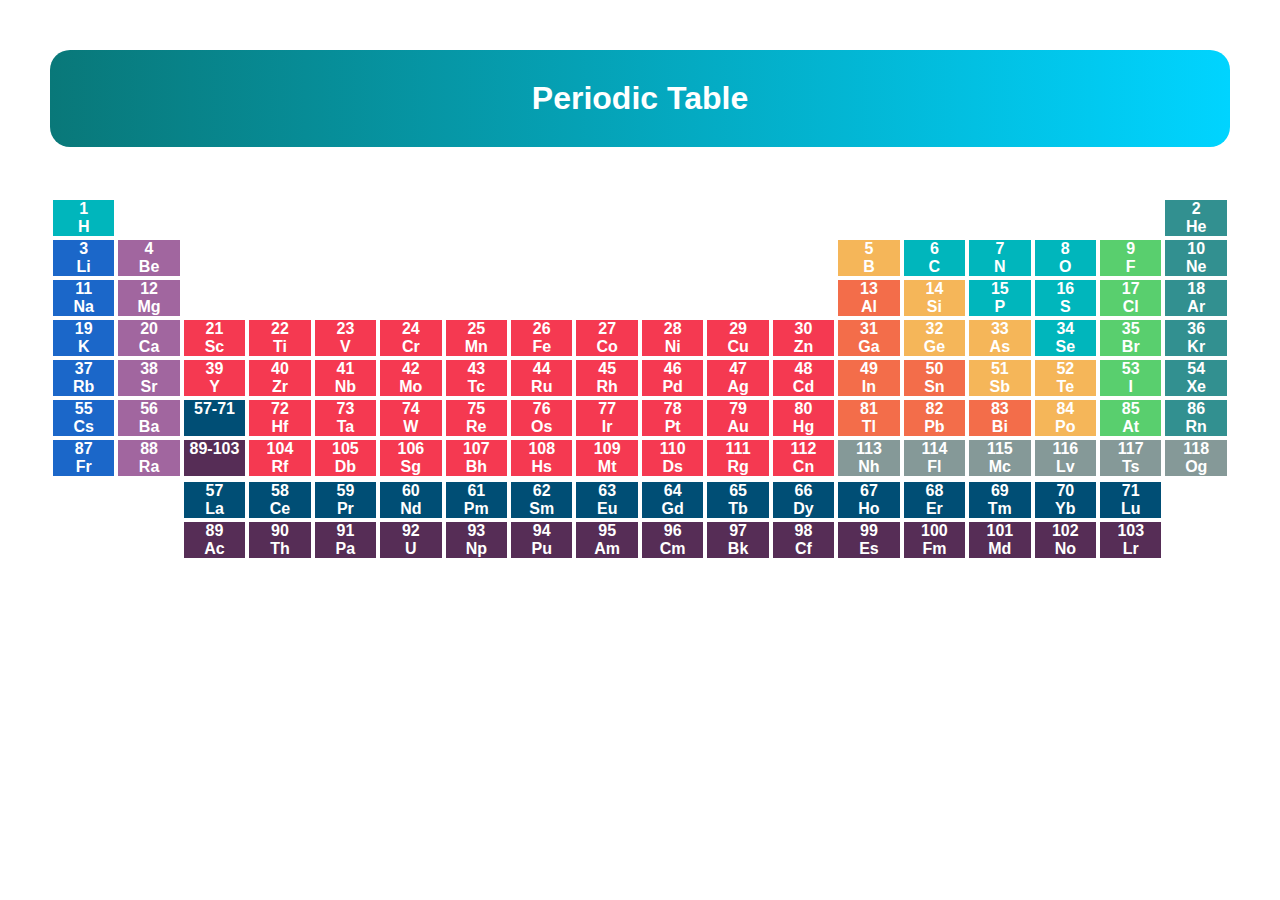
<file: Assinment 2/Periodic Table/index.html>
<!DOCTYPE html>
<html lang="en">
<head>
    <meta charset="UTF-8">
    <meta name="viewport" content="width=device-width, initial-scale=1.0">
    <title>Periodic Table</title>
    <!-- 
        --Import CSS file--
     -->
     <link rel="stylesheet" href="./css/style.css">
</head>
<body>
    <header>
        <div class="heading">
           <h1> Periodic Table</h1>
        </div>
    </header>
  <main>
    <table>
        <tr>
            <td class="color1">1<br>H</td>
            <td class="none" colspan="16"></td>
            <td class="color9">2<br>He</td>
        </tr>
        <tr>
            <td class="color2">3<br>Li</td>
            <td class="color3">4<br>Be</td>
            <td class="none" colspan="10"></td>
            <td class="color6">5<br>B</td>
            <td class="color1">6<br>C</td>
            <td class="color1">7<br>N</td>
            <td class="color1">8<br>O</td>
            <td class="color8">9<br>F</td>
            <td class="color9">10<br>Ne</td>
        </tr>
        <tr>
            <td class="color2">11<br>Na</td>
            <td class="color3">12<br>Mg</td>
            <td class="none" colspan="10"></td>
            <td class="color7">13<br>Al</td>
            <td class="color6">14<br>Si</td>
            <td class="color1">15<br>P</td>
            <td class="color1">16<br>S</td>
            <td class="color8">17<br>Cl</td>
            <td class="color9">18<br>Ar</td>
        </tr>
        <tr>
            <td class="color2">19<br>K</td>
            <td class="color3">20<br>Ca</td>
            <td class="color5">21<br>Sc</td>
            <td class="color5">22<br>Ti</td>
            <td class="color5">23<br>V</td>
            <td class="color5">24<br>Cr</td>
            <td class="color5">25<br>Mn</td>
            <td class="color5">26<br>Fe</td>
            <td class="color5">27<br>Co</td>
            <td class="color5">28<br>Ni</td>
            <td class="color5">29<br>Cu</td>
            <td class="color5">30<br>Zn</td>
            <td class="color7">31<br>Ga</td>
            <td class="color6">32<br>Ge</td>
            <td class="color6">33<br>As</td>
            <td class="color1">34<br>Se</td>
            <td class="color8">35<br>Br</td>
            <td class="color9">36<br>Kr</td>
        </tr>
        <tr>
            <td class="color2">37<br>Rb</td>
            <td class="color3">38<br>Sr</td>
            <td class="color5">39<br>Y</td>
            <td class="color5">40<br>Zr</td>
            <td class="color5">41<br>Nb</td>
            <td class="color5">42<br>Mo</td>
            <td class="color5">43<br>Tc</td>
            <td class="color5">44<br>Ru</td>
            <td class="color5">45<br>Rh</td>
            <td class="color5">46<br>Pd</td>
            <td class="color5">47<br>Ag</td>
            <td class="color5">48<br>Cd</td>
            <td class="color7">49<br>In</td>
            <td class="color7">50<br>Sn</td>
            <td class="color6">51<br>Sb</td>
            <td class="color6">52<br>Te</td>
            <td class="color8">53<br>I</td>
            <td class="color9">54<br>Xe</td>
        </tr>
        <tr>
            <td class="color2">55<br>Cs</td>
            <td class="color3">56<br>Ba</td>
            <td class="color4">57-71<br>&nbsp;</td>
            <td class="color5">72<br>Hf</td>
            <td class="color5">73<br>Ta</td>
            <td class="color5">74<br>W</td>
            <td class="color5">75<br>Re</td>
            <td class="color5">76<br>Os</td>
            <td class="color5">77<br>Ir</td>
            <td class="color5">78<br>Pt</td>
            <td class="color5">79<br>Au</td>
            <td class="color5">80<br>Hg</td>
            <td class="color7">81<br>Tl</td>
            <td class="color7">82<br>Pb</td>
            <td class="color7">83<br>Bi</td>
            <td class="color6">84<br>Po</td>
            <td class="color8">85<br>At</td>
            <td class="color9">86<br>Rn</td>
        </tr>
        <tr>
            <td class="color2">87<br>Fr</td>
            <td class="color3">88<br>Ra</td>
            <td class="color10">89-103<br>&nbsp;</td>
            <td class="color5">104<br>Rf</td>
            <td class="color5">105<br>Db</td>
            <td class="color5">106<br>Sg</td>
            <td class="color5">107<br>Bh</td>
            <td class="color5">108<br>Hs</td>
            <td class="color5">109<br>Mt</td>
            <td class="color5">110<br>Ds</td>
            <td class="color5">111<br>Rg</td>
            <td class="color5">112<br>Cn</td>
            <td class="color11">113<br>Nh</td>
            <td class="color11">114<br>Fl</td>
            <td class="color11">115<br>Mc</td>
            <td class="color11">116<br>Lv</td>
            <td class="color11">117<br>Ts</td>
            <td class="color11">118<br>Og</td>
        </tr>
        <tr>
            <td class="none"></td>
        </tr>
        <tr>
            <td class="none" colspan="2" rowspan="2"></td>
            <td class="color4">57<br>La</td>
            <td class="color4">58<br>Ce</td>
            <td class="color4">59<br>Pr</td>
            <td class="color4">60<br>Nd</td>
            <td class="color4">61<br>Pm</td>
            <td class="color4">62<br>Sm</td>
            <td class="color4">63<br>Eu</td>
            <td class="color4">64<br>Gd</td>
            <td class="color4">65<br>Tb</td>
            <td class="color4">66<br>Dy</td>
            <td class="color4">67<br>Ho</td>
            <td class="color4">68<br>Er</td>
            <td class="color4">69<br>Tm</td>
            <td class="color4">70<br>Yb</td>
            <td class="color4">71<br>Lu</td>
            <td class="none" colspan="1" rowspan="1"></td>
        </tr>
        <tr>
            <td class="color10">89<br>Ac</td>
            <td class="color10">90<br>Th</td>
            <td class="color10">91<br>Pa</td>
            <td class="color10">92<br>U</td>
            <td class="color10">93<br>Np</td>
            <td class="color10">94<br>Pu</td>
            <td class="color10">95<br>Am</td>
            <td class="color10">96<br>Cm</td>
            <td class="color10">97<br>Bk</td>
            <td class="color10">98<br>Cf</td>
            <td class="color10">99<br>Es</td>
            <td class="color10">100<br>Fm</td>
            <td class="color10">101<br>Md</td>
            <td class="color10">102<br>No</td>
            <td class="color10">103<br>Lr</td>
        </tr>
    </table>
  </main>
</body>
</html>
</file>
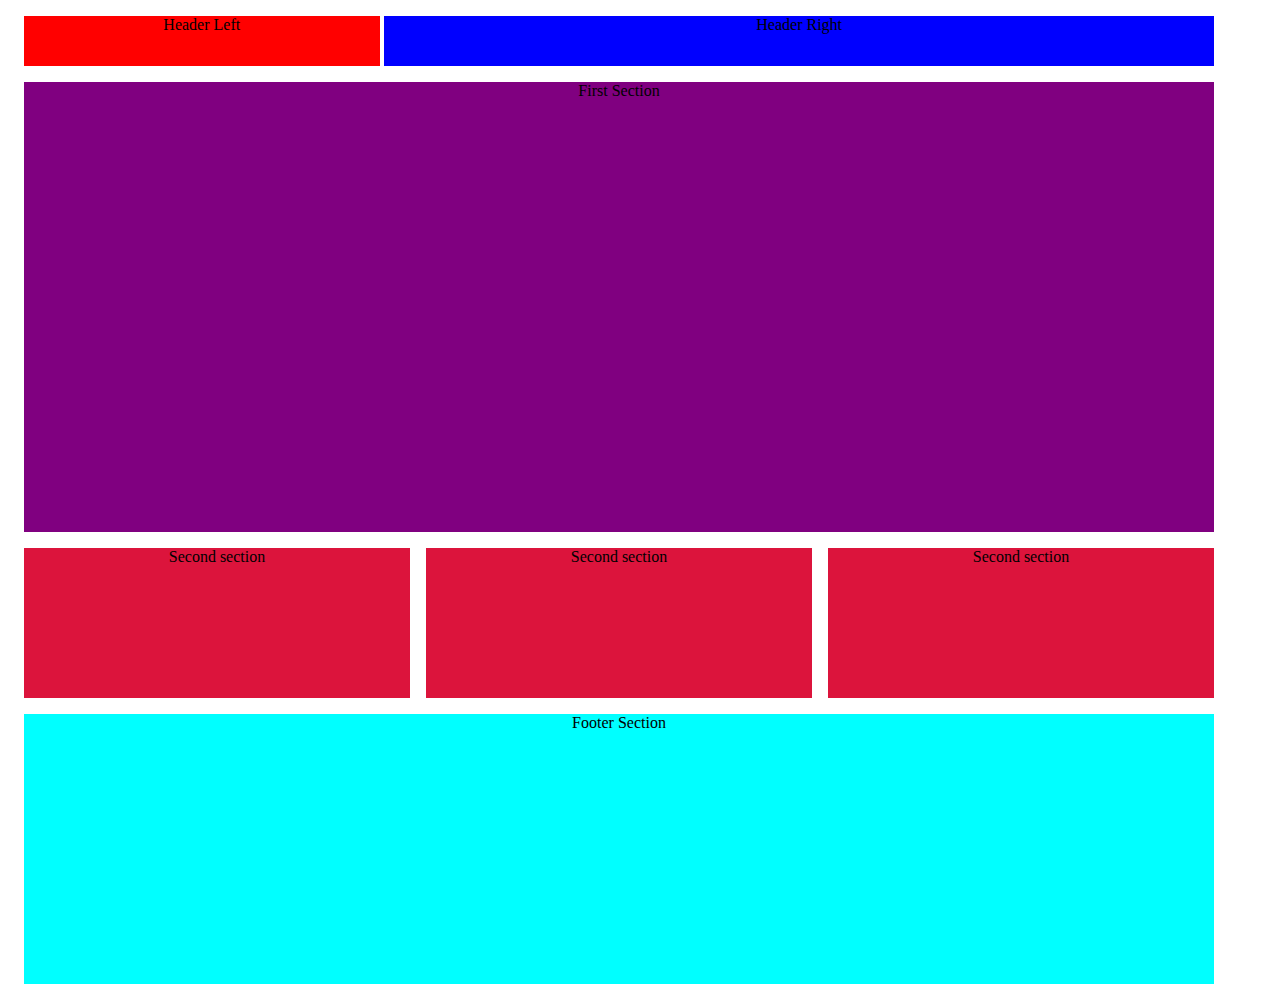
<file: Assinment 2/responsive layout/index.html>
<!DOCTYPE html>
<html lang="en">
<head>
    <meta charset="UTF-8">
    <meta name="viewport" content="width=device-width, initial-scale=1.0">
    <title>Responsive Layout</title>
    <!-- 
        Link CSS File
     -->
     <link rel="stylesheet" href="./css/style.css">
</head>
<body>
    <!-- 
        Header Section
     -->
    <header>
        <div class="container flex header-container">
            <div class="header-left">Header Left</div>
        <div class="header-right">Header Right</div>
        </div>
    </header>
    <!-- 
        Main Section
     -->
    <main>
        <!-- 
            First Section
         -->
         <section class="first">
            <div class="container first-container">
                <div class="first-box">First Section</div>
            </div>
         </section>
         <!-- 
            Second section
          -->
          <section class="second">
            <div class="container second-container">
                <div class="second-boxs flex">
                    <div class="second-box">Second section</div>
                    <div class="second-box">Second section</div>
                    <div class="second-box">Second section</div>
                </div>
            </div>
          </section>
    </main>
    <!-- 
        Footer section
     -->
    <footer>
        <div class="container footer-container">
            <div class="footer-box">Footer Section</div>
        </div>
    </footer>
</body>
</html>
</file>
<file: Assinment 2/Periodic Table/css/style.css>
* {
    margin: 0;
    padding: 0;
    box-sizing: border-box;
    font-family: Arial, Helvetica, sans-serif;
}
header{
    max-width: 1180px;
    margin: 0 auto;
}
.heading{
    background: linear-gradient(90deg, rgba(2,0,36,1) 0%, rgba(9,120,121,1) 0%, rgba(0,212,255,1) 100%);
    color: #fff;
    padding: 30px 0;
    border-radius: 20px;
    margin: 50px 0;
    text-align: center;
}
main{
    max-width: 1180px;
    margin: 0 auto;
}
td {
    text-align: center;
    width: 5vw;
    border: 1px solid white;
    color: white;
    size: 12px;
    font-weight: 700;
}

.none {
    border: none;
}

.color1 {
    background-color: #00b6bc;
}

.color2 {
    background-color: #1b67c9;
}

.color3 {
    background-color: #a1669f;
}

.color4 {
    background-color: #004e75;
}

.color5 {
    background-color: #f53951;
}

.color6 {
    background-color: #f5b659;
}

.color7 {
    background-color: #f36d4a;
}

.color8 {
    background-color: #59cf6e;
}

.color9 {
    background-color: #329090;
}

.color10{
    background-color: #562d56;
}

.color11{
    background-color: #859998;
}
td:hover {
    filter: brightness(200%);
    color: black;
}
</file>
<file: Assinment 2/responsive layout/css/style.css>
/* =============================
       Reset CSS
==================================*/
*{
    padding: 0;
    margin: 0;
    box-sizing: border-box;
}
body{
    background: #fff;
    text-align: center;
}
/* =============================
        Reusable Classes
==================================*/
.container{
    max-width: 1190px;
    margin: 1rem 1.5rem;
}
.flex{
    display: flex;
    justify-content: center;
    align-items: center;
}
/* =============================
        Header section
==================================*/
.header-container{
    gap: .3rem;
}
.header-left{
    background: red;
    width: 30%;
    height: 50px;
}
.header-right{
    background: blue;
    width: 70%;
    height: 50px;
}
/* ===================================
    First Section
==================================*/
.first-box{
    width: 100%;
    height: 50vh;
    background: purple;
}

/* =============================
    Second section
=================================*/
.second-boxs{
    flex-direction: column;
    gap: .5rem;
}
.second-box{
    background: crimson;
    width: 100%;
    height: 150px;
}

/* ==============================
  Footer section
============================*/
.footer-box{
    width: 100%;
    height: 30vh;
    background: aqua;
}

/* ====================================
Media Queries
========================================*/

@media (min-width: 500px) {
    .second-boxs{
        flex-direction: row;
        gap: 1rem;
    }
}
</file>
